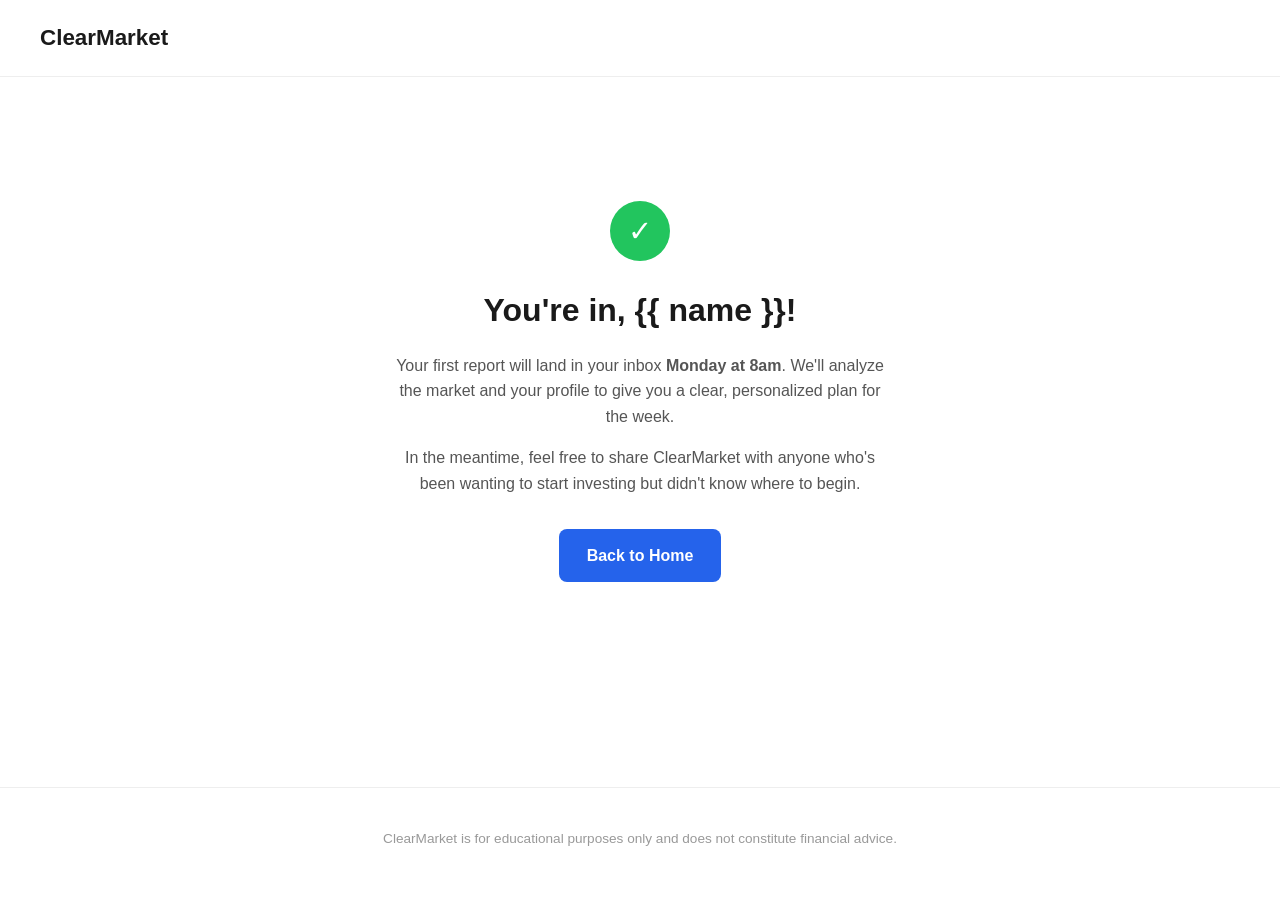
<file: templates/confirmed.html>
<!DOCTYPE html>
<html lang="en">
<head>
    <meta charset="UTF-8">
    <meta name="viewport" content="width=device-width, initial-scale=1.0">
    <title>You're in — ClearMarket</title>
    <link rel="stylesheet" href="/static/style.css">
</head>
<body>
    <nav>
        <a href="/" class="logo">ClearMarket</a>
    </nav>

    <section class="confirmed">
        <div class="confirmed-box">
            <span class="check">✓</span>
            <h1>You're in, {{ name }}!</h1>
            <p>Your first report will land in your inbox <strong>Monday at 8am</strong>. We'll analyze the market and your profile to give you a clear, personalized plan for the week.</p>
            <p>In the meantime, feel free to share ClearMarket with anyone who's been wanting to start investing but didn't know where to begin.</p>
            <a href="/" class="btn-primary">Back to Home</a>
        </div>
    </section>

    <footer>
        <p>ClearMarket is for educational purposes only and does not constitute financial advice.</p>
    </footer>
</body>
</html>
</file>
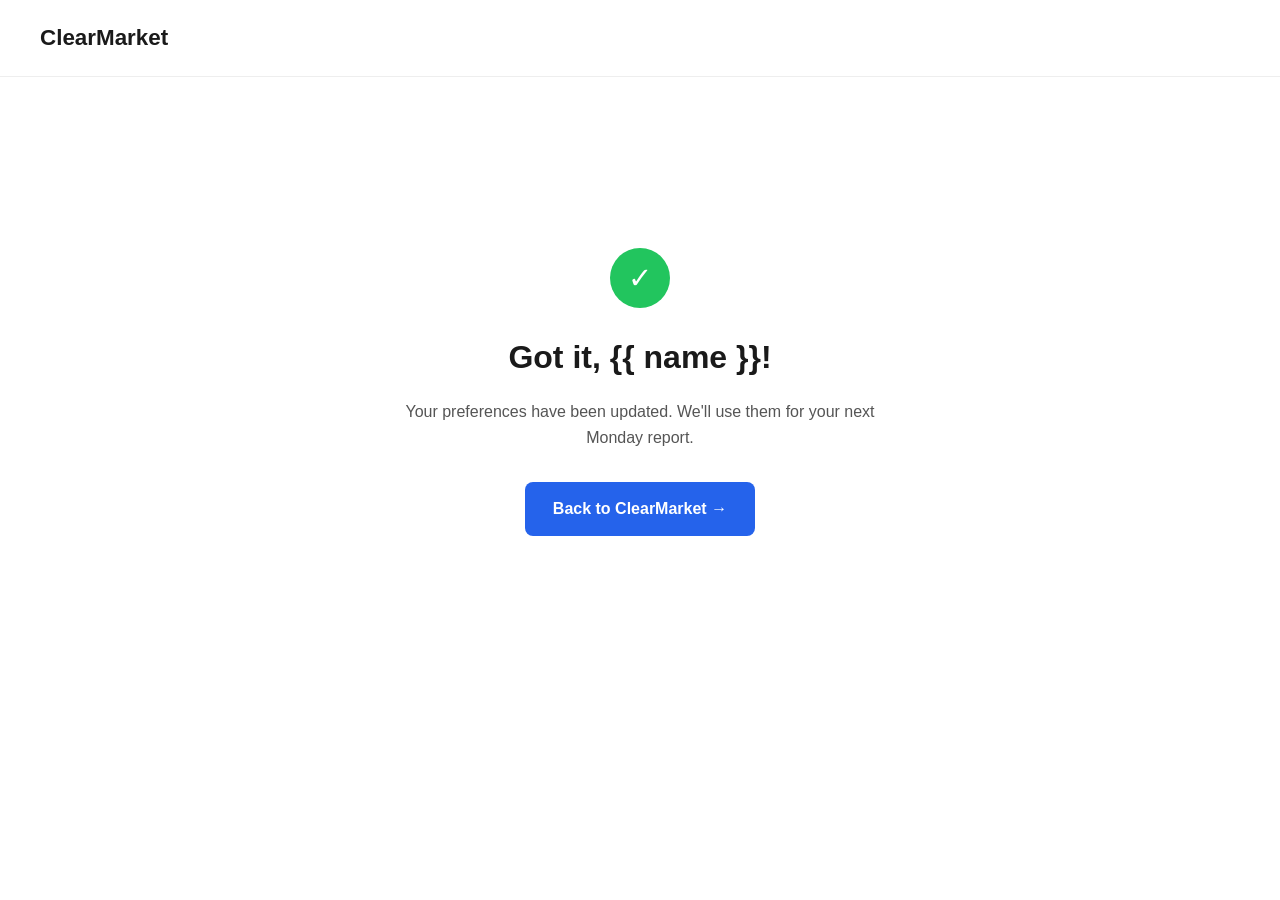
<file: templates/settings_saved.html>
<!DOCTYPE html>
<html lang="en">
<head>
    <meta charset="UTF-8">
    <meta name="viewport" content="width=device-width, initial-scale=1.0">
    <title>Preferences Saved — ClearMarket</title>
    <link rel="stylesheet" href="/static/style.css">
</head>
<body>
    <nav>
        <a href="/" class="logo">ClearMarket</a>
    </nav>

    <div class="confirmed">
        <div class="confirmed-box">
            <div class="check">✓</div>
            <h1>Got it, {{ name }}!</h1>
            <p>Your preferences have been updated. We'll use them for your next Monday report.</p>
            <a href="/" class="btn-primary">Back to ClearMarket →</a>
        </div>
    </div>
</body>
</html>
</file>
<file: static/style.css>
* {
    margin: 0;
    padding: 0;
    box-sizing: border-box;
}

body {
    font-family: -apple-system, BlinkMacSystemFont, "Segoe UI", sans-serif;
    color: #1a1a1a;
    background: #fff;
    line-height: 1.6;
}

/* NAV */
nav {
    display: flex;
    justify-content: space-between;
    align-items: center;
    padding: 20px 40px;
    border-bottom: 1px solid #eee;
}

.logo {
    font-size: 1.4rem;
    font-weight: 700;
    color: #1a1a1a;
    text-decoration: none;
}

.btn-nav {
    background: #1a1a1a;
    color: #fff;
    padding: 10px 20px;
    border-radius: 6px;
    text-decoration: none;
    font-weight: 600;
    font-size: 0.9rem;
}

/* BUTTONS */
.btn-primary {
    display: inline-block;
    background: #2563eb;
    color: #fff;
    padding: 14px 28px;
    border-radius: 8px;
    text-decoration: none;
    font-weight: 600;
    font-size: 1rem;
    border: none;
    cursor: pointer;
    transition: background 0.2s;
}

.btn-primary:hover {
    background: #1d4ed8;
}

/* HERO */
.hero {
    text-align: center;
    padding: 100px 40px 80px;
    max-width: 700px;
    margin: 0 auto;
}

.hero h1 {
    font-size: 3rem;
    font-weight: 800;
    line-height: 1.15;
    margin-bottom: 20px;
}

.hero .subtitle {
    font-size: 1.2rem;
    color: #555;
    margin-bottom: 36px;
}

/* STORY */
.story {
    background: #f8f9fa;
    padding: 80px 40px;
    max-width: 720px;
    margin: 0 auto;
    border-radius: 16px;
    margin-bottom: 80px;
}

.story h2 {
    font-size: 1.8rem;
    margin-bottom: 24px;
}

.story p {
    color: #444;
    margin-bottom: 16px;
    font-size: 1.05rem;
}

.signature {
    font-style: italic;
    color: #666;
    margin-top: 24px;
}

/* PERFORMANCE */
.performance {
    text-align: center;
    padding: 80px 40px;
    max-width: 900px;
    margin: 0 auto;
}

.performance h2 {
    font-size: 1.8rem;
    margin-bottom: 12px;
}

.perf-subtitle {
    color: #555;
    margin-bottom: 48px;
    font-size: 1.05rem;
}

.perf-cards {
    display: flex;
    gap: 20px;
    justify-content: center;
    flex-wrap: wrap;
}

.perf-card {
    display: flex;
    flex-direction: column;
    align-items: center;
    padding: 28px 36px;
    border-radius: 12px;
    min-width: 140px;
}

.perf-up {
    background: #f0fdf4;
    border: 1px solid #bbf7d0;
}

.perf-down {
    background: #fff1f2;
    border: 1px solid #fecdd3;
}

.perf-current {
    background: #eff6ff;
    border: 1px solid #bfdbfe;
}

.perf-current .perf-ticker {
    font-size: 1.5rem;
    margin-bottom: 4px;
}

.perf-current .perf-label {
    color: #3b82f6;
    font-weight: 600;
    font-size: 0.75rem;
    text-transform: uppercase;
    letter-spacing: 0.05em;
}

.perf-ticker {
    font-size: 1.2rem;
    font-weight: 700;
    color: #1a1a1a;
    margin-bottom: 8px;
}

.perf-change {
    font-size: 1.8rem;
    font-weight: 800;
}

.perf-up .perf-change {
    color: #16a34a;
}

.perf-down .perf-change {
    color: #dc2626;
}

.perf-label {
    font-size: 0.8rem;
    color: #888;
    margin-top: 6px;
}

/* FEATURES */
.features {
    text-align: center;
    padding: 80px 40px;
    background: #f8f9fa;
}

.features h2 {
    font-size: 1.8rem;
    margin-bottom: 48px;
}

.feature-grid {
    display: flex;
    gap: 32px;
    justify-content: center;
    flex-wrap: wrap;
    max-width: 900px;
    margin: 0 auto;
}

.feature-item {
    flex: 1;
    min-width: 180px;
    max-width: 220px;
    text-align: left;
}

.feature-icon {
    font-size: 1.6rem;
    display: block;
    margin-bottom: 12px;
}

.feature-item h3 {
    font-size: 1rem;
    font-weight: 700;
    margin-bottom: 8px;
}

.feature-item p {
    color: #555;
    font-size: 0.9rem;
    line-height: 1.5;
}

/* SAMPLE REPORT */
.sample {
    text-align: center;
    padding: 80px 40px;
    max-width: 720px;
    margin: 0 auto;
}

.sample h2 {
    font-size: 1.8rem;
    margin-bottom: 12px;
}

.sample-subtitle {
    color: #555;
    margin-bottom: 40px;
    font-size: 1.05rem;
}

.sample-email {
    border: 1px solid #e5e7eb;
    border-radius: 12px;
    overflow: hidden;
    text-align: left;
    box-shadow: 0 4px 24px rgba(0,0,0,0.06);
}

.sample-header {
    background: #f3f4f6;
    padding: 16px 24px;
    border-bottom: 1px solid #e5e7eb;
    display: flex;
    flex-direction: column;
    gap: 4px;
}

.sample-from {
    font-weight: 700;
    font-size: 0.9rem;
    color: #1a1a1a;
}

.sample-subject {
    font-size: 0.95rem;
    color: #444;
}

.sample-body {
    padding: 28px 32px;
    background: #fff;
}

.sample-body p {
    color: #333;
    font-size: 0.95rem;
    margin-bottom: 16px;
    line-height: 1.6;
}

.sample-greeting {
    color: #666 !important;
    font-size: 0.85rem !important;
    margin-bottom: 24px !important;
}

.sample-footer {
    color: #888 !important;
    font-style: italic;
    margin-top: 8px;
    border-top: 1px solid #eee;
    padding-top: 16px;
}

/* FOUNDER */
.founder {
    text-align: center;
    padding: 60px 40px;
    max-width: 600px;
    margin: 0 auto;
}

.founder p {
    font-size: 1.1rem;
    color: #444;
    font-style: italic;
    line-height: 1.7;
    margin-bottom: 12px;
}

/* HOW IT WORKS */
.how {
    text-align: center;
    padding: 80px 40px;
    max-width: 900px;
    margin: 0 auto;
}

.how h2 {
    font-size: 1.8rem;
    margin-bottom: 48px;
}

.steps {
    display: flex;
    gap: 40px;
    justify-content: center;
    flex-wrap: wrap;
}

.step {
    flex: 1;
    min-width: 220px;
    max-width: 260px;
    text-align: left;
}

.step-num {
    display: inline-block;
    background: #2563eb;
    color: #fff;
    width: 36px;
    height: 36px;
    border-radius: 50%;
    text-align: center;
    line-height: 36px;
    font-weight: 700;
    margin-bottom: 12px;
}

.step h3 {
    font-size: 1.1rem;
    margin-bottom: 8px;
}

.step p {
    color: #555;
    font-size: 0.95rem;
}

/* CTA */
.cta {
    text-align: center;
    padding: 80px 40px;
    background: #1a1a1a;
    color: #fff;
}

.cta h2 {
    font-size: 2rem;
    margin-bottom: 28px;
}

/* SIGNUP FORM */
.form-page {
    max-width: 560px;
    margin: 60px auto;
    padding: 0 40px;
}

.form-page h1 {
    font-size: 2rem;
    margin-bottom: 8px;
}

.form-page .subtitle {
    color: #666;
    margin-bottom: 40px;
}

.field {
    margin-bottom: 24px;
}

.field label {
    display: block;
    font-weight: 600;
    margin-bottom: 8px;
    font-size: 0.95rem;
}

.field input,
.field select {
    width: 100%;
    padding: 12px 14px;
    border: 1px solid #ddd;
    border-radius: 8px;
    font-size: 1rem;
    outline: none;
    transition: border 0.2s;
}

.field input:focus,
.field select:focus {
    border-color: #2563eb;
}

.field small {
    display: block;
    color: #888;
    font-size: 0.85rem;
    margin-top: 6px;
}

.optional {
    font-weight: 400;
    color: #999;
}

.error {
    background: #fee2e2;
    color: #b91c1c;
    padding: 12px 16px;
    border-radius: 8px;
    margin-bottom: 24px;
    font-size: 0.95rem;
}

/* CONFIRMED */
.confirmed {
    display: flex;
    justify-content: center;
    align-items: center;
    min-height: 70vh;
    padding: 40px;
}

.confirmed-box {
    text-align: center;
    max-width: 500px;
}

.check {
    display: inline-block;
    background: #22c55e;
    color: #fff;
    width: 60px;
    height: 60px;
    border-radius: 50%;
    font-size: 1.8rem;
    line-height: 60px;
    margin-bottom: 24px;
}

.confirmed-box h1 {
    font-size: 2rem;
    margin-bottom: 16px;
}

.confirmed-box p {
    color: #555;
    margin-bottom: 16px;
}

.confirmed-box .btn-primary {
    margin-top: 16px;
}

/* FOOTER */
footer {
    text-align: center;
    padding: 40px;
    color: #999;
    font-size: 0.85rem;
    border-top: 1px solid #eee;
    margin-top: 80px;
}
</file>
